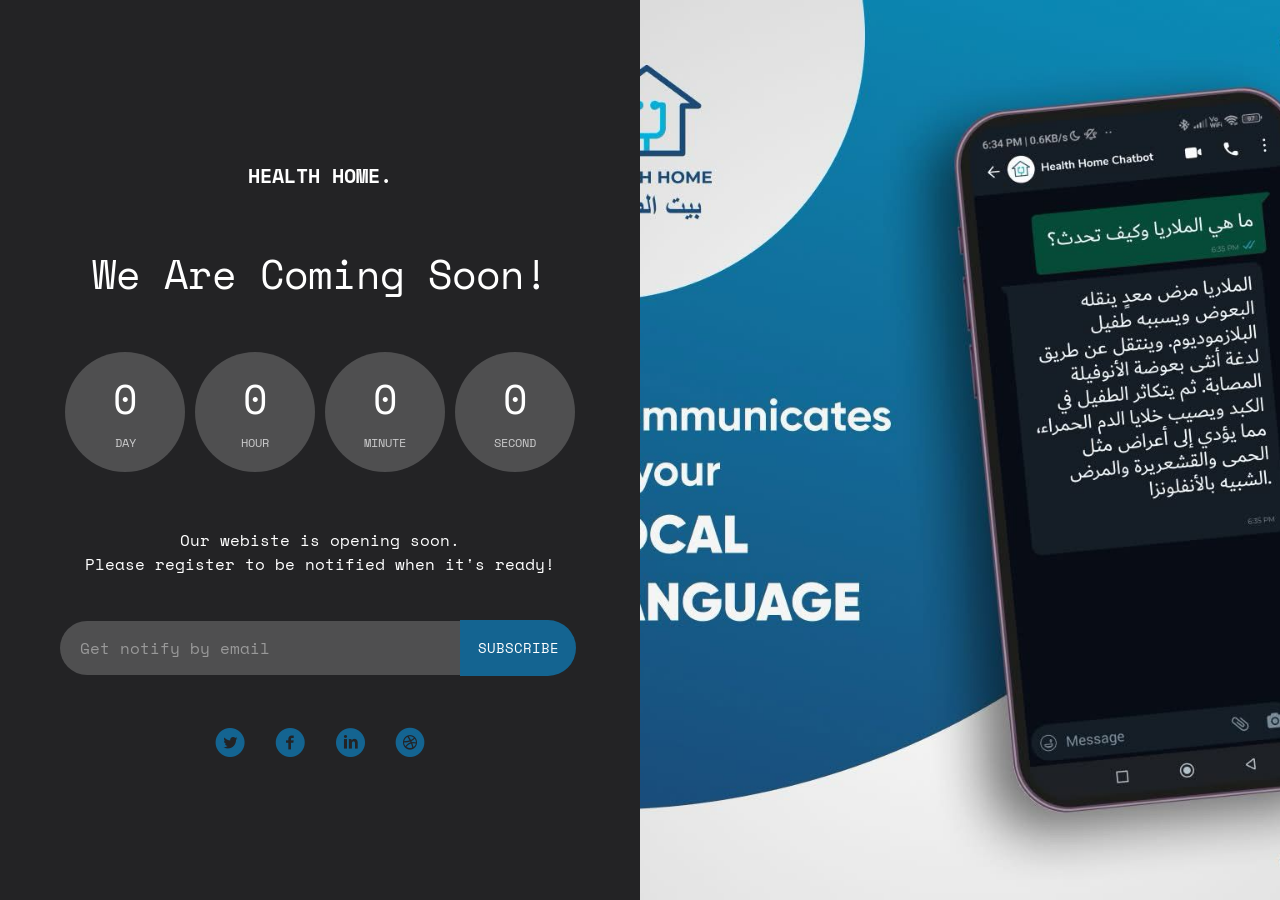
<file: index.html>
<!DOCTYPE html>
<!--[if lt IE 7]>      <html class="no-js lt-ie9 lt-ie8 lt-ie7"> <![endif]-->
<!--[if IE 7]>         <html class="no-js lt-ie9 lt-ie8"> <![endif]-->
<!--[if IE 8]>         <html class="no-js lt-ie9"> <![endif]-->
<!--[if gt IE 8]><!--> <html class="no-js"> <!--<![endif]-->
	<head>
	<meta charset="utf-8">
	<meta http-equiv="X-UA-Compatible" content="IE=edge">
	<title>Health Home</title>
	<meta name="viewport" content="width=device-width, initial-scale=1">


	<!-- <link href='https://fonts.googleapis.com/css?family=Work+Sans:400,300,600,400italic,700' rel='stylesheet' type='text/css'> -->
	<link href="https://fonts.googleapis.com/css?family=Space+Mono" rel="stylesheet">
	
	<!-- Animate.css -->
	<link rel="stylesheet" href="css/animate.css">
	<!-- Icomoon Icon Fonts-->
	<link rel="stylesheet" href="css/icomoon.css">
	<!-- Bootstrap  -->
	<link rel="stylesheet" href="css/bootstrap.css">
	<!-- Theme style  -->
	<link rel="stylesheet" href="css/style.css">

	<!-- Modernizr JS -->
	<script src="js/modernizr-2.6.2.min.js"></script>
	<!-- FOR IE9 below -->
	<!--[if lt IE 9]>
	<script src="js/respond.min.js"></script>
	<![endif]-->

	</head>
	<body>
		
	<div class="fh5co-loader"></div>
	
	<div id="page">

	<div id="fh5co-container" class="js-fullheight">
		<div class="countdown-wrap js-fullheight">
			<div class="row">
				<div class="col-md-12 text-center">
					<div class="display-t js-fullheight">
						<div class="display-tc animate-box">
							<nav class="fh5co-nav" role="navigation">
								<div id="fh5co-logo"><a href="index.html">Health Home<strong>.</strong></a></div>
							</nav>
							<h1>We Are Coming Soon!</h1>
							<div class="simply-countdown simply-countdown-one"></div>
							<div class="row">
								<div class="col-md-12 desc">
									<h2>Our webiste is opening soon. <br> Please register to be notified when it's ready!</h2>
									<form class="form-inline" id="fh5co-header-subscribe">
										<div class="col-md-12 col-md-offset-0">
											<div class="form-group">
												<input type="text" class="form-control" id="email" placeholder="Get notify by email">
												<button type="submit" class="btn btn-primary">Subscribe</button>
											</div>
										</div>
									</form>
									<ul class="fh5co-social-icons">
										<li><a href="#"><i class="icon-twitter-with-circle"></i></a></li>
										<li><a href="#"><i class="icon-facebook-with-circle"></i></a></li>
										<li><a href="#"><i class="icon-linkedin-with-circle"></i></a></li>
										<li><a href="#"><i class="icon-dribbble-with-circle"></i></a></li>
									</ul>
								</div>
							</div>
						</div>
					</div>
				</div>
			</div>
		</div>
		<div class="bg-cover js-fullheight" style="background-image:url(images/healthhome-banner.jpeg);">
			
		</div>
	</div>
	</div>

	<div class="gototop js-top">
		<a href="#" class="js-gotop"><i class="icon-arrow-up"></i></a>
	</div>
	
	<!-- jQuery -->
	<script src="js/jquery.min.js"></script>
	<!-- jQuery Easing -->
	<script src="js/jquery.easing.1.3.js"></script>
	<!-- Bootstrap -->
	<script src="js/bootstrap.min.js"></script>
	<!-- Waypoints -->
	<script src="js/jquery.waypoints.min.js"></script>

	<!-- Count Down -->
	<script src="js/simplyCountdown.js"></script>
	<!-- Main -->
	<script src="js/main.js"></script>

	<script>
    var d = new Date(new Date().getTime() + 1000 * 120 * 120 * 2000);

    // default example
    simplyCountdown('.simply-countdown-one', {
        year: 2025,
        month: 10,
        day: 1
    });

    //jQuery example
    $('#simply-countdown-losange').simplyCountdown({
        year: 2025,
        month: 6,
        day: 8,
        enableUtc: false
    });
</script>

	</body>
</html>
</file>
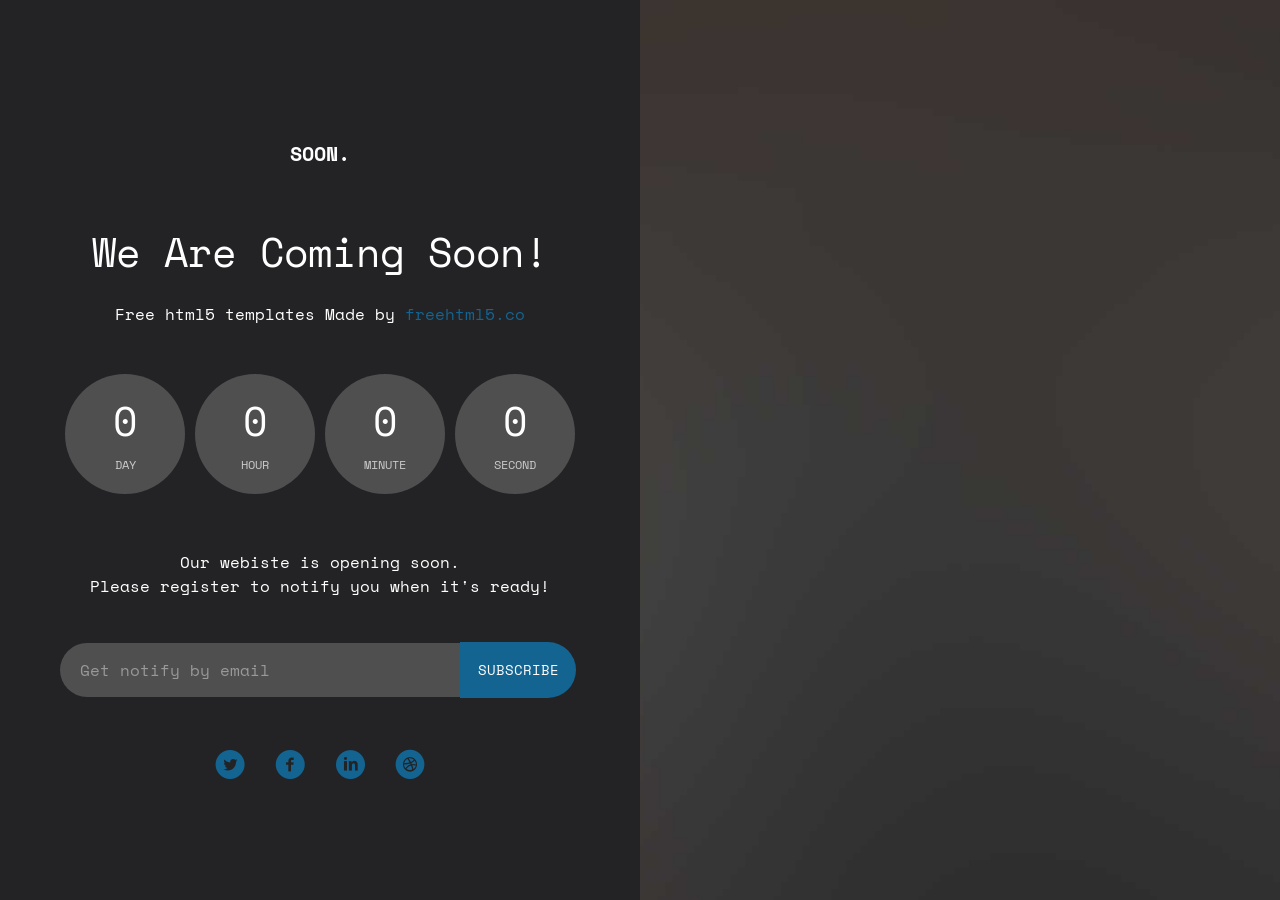
<file: i.html>
<!DOCTYPE html>
<!--[if lt IE 7]>      <html class="no-js lt-ie9 lt-ie8 lt-ie7"> <![endif]-->
<!--[if IE 7]>         <html class="no-js lt-ie9 lt-ie8"> <![endif]-->
<!--[if IE 8]>         <html class="no-js lt-ie9"> <![endif]-->
<!--[if gt IE 8]><!--> <html class="no-js"> <!--<![endif]-->
	<head>
	<meta charset="utf-8">
	<meta http-equiv="X-UA-Compatible" content="IE=edge">
	<title>Health Home</title>
	<meta name="viewport" content="width=device-width, initial-scale=1">


  	<!-- Facebook and Twitter integration -->
	<meta property="og:title" content=""/>
	<meta property="og:image" content=""/>
	<meta property="og:url" content=""/>
	<meta property="og:site_name" content=""/>
	<meta property="og:description" content=""/>
	<meta name="twitter:title" content="" />
	<meta name="twitter:image" content="" />
	<meta name="twitter:url" content="" />
	<meta name="twitter:card" content="" />

	<!-- <link href='https://fonts.googleapis.com/css?family=Work+Sans:400,300,600,400italic,700' rel='stylesheet' type='text/css'> -->
	<link href="https://fonts.googleapis.com/css?family=Space+Mono" rel="stylesheet">
	
	<!-- Animate.css -->
	<link rel="stylesheet" href="css/animate.css">
	<!-- Icomoon Icon Fonts-->
	<link rel="stylesheet" href="css/icomoon.css">
	<!-- Bootstrap  -->
	<link rel="stylesheet" href="css/bootstrap.css">
	<!-- Theme style  -->
	<link rel="stylesheet" href="css/style.css">

	<!-- Modernizr JS -->
	<script src="js/modernizr-2.6.2.min.js"></script>
	<!-- FOR IE9 below -->
	<!--[if lt IE 9]>
	<script src="js/respond.min.js"></script>
	<![endif]-->

	</head>
	<body>
		
	<div class="fh5co-loader"></div>
	
	<div id="page">

	<div id="fh5co-container" class="js-fullheight">
		<div class="countdown-wrap js-fullheight">
			<div class="row">
				<div class="col-md-12 text-center">
					<div class="display-t js-fullheight">
						<div class="display-tc animate-box">
							<nav class="fh5co-nav" role="navigation">
								<div id="fh5co-logo"><a href="index.html">Soon<strong>.</strong></a></div>
							</nav>
							<h1>We Are Coming Soon!</h1>
							<h2>Free html5 templates Made by <a href="http://freehtml5.co/" target="_blank">freehtml5.co</a></h2>
							<div class="simply-countdown simply-countdown-one"></div>
							<div class="row">
								<div class="col-md-12 desc">
									<h2>Our webiste is opening soon. <br> Please register to notify you when it's ready!</h2>
									<form class="form-inline" id="fh5co-header-subscribe">
										<div class="col-md-12 col-md-offset-0">
											<div class="form-group">
												<input type="text" class="form-control" id="email" placeholder="Get notify by email">
												<button type="submit" class="btn btn-primary">Subscribe</button>
											</div>
										</div>
									</form>
									<ul class="fh5co-social-icons">
										<li><a href="#"><i class="icon-twitter-with-circle"></i></a></li>
										<li><a href="#"><i class="icon-facebook-with-circle"></i></a></li>
										<li><a href="#"><i class="icon-linkedin-with-circle"></i></a></li>
										<li><a href="#"><i class="icon-dribbble-with-circle"></i></a></li>
									</ul>
								</div>
							</div>
						</div>
					</div>
				</div>
			</div>
		</div>
		<div class="bg-cover js-fullheight" style="background-image:url(images/img_bg_1.jpg);">
			
		</div>
	</div>
	</div>

	<div class="gototop js-top">
		<a href="#" class="js-gotop"><i class="icon-arrow-up"></i></a>
	</div>
	
	<!-- jQuery -->
	<script src="js/jquery.min.js"></script>
	<!-- jQuery Easing -->
	<script src="js/jquery.easing.1.3.js"></script>
	<!-- Bootstrap -->
	<script src="js/bootstrap.min.js"></script>
	<!-- Waypoints -->
	<script src="js/jquery.waypoints.min.js"></script>

	<!-- Count Down -->
	<script src="js/simplyCountdown.js"></script>
	<!-- Main -->
	<script src="js/main.js"></script>

	<script>
    var d = new Date(new Date().getTime() + 1000 * 120 * 120 * 2000);

    // default example
    simplyCountdown('.simply-countdown-one', {
        year: 2025,
        month: 6,
        day: 8
    });

    //jQuery example
    $('#simply-countdown-losange').simplyCountdown({
        year: 2025,
        month: 6,
        day: 8,
        enableUtc: false
    });
</script>

	</body>
</html>
</file>
<file: css/icomoon.css>
@font-face {
  font-family: 'icomoon';
  src:  url('../fonts/icomoon/icomoon.eot?6iuir');
  src:  url('../fonts/icomoon/icomoon.eot?6iuir#iefix') format('embedded-opentype'),
    url('../fonts/icomoon/icomoon.ttf?6iuir') format('truetype'),
    url('../fonts/icomoon/icomoon.woff?6iuir') format('woff'),
    url('../fonts/icomoon/icomoon.svg?6iuir#icomoon') format('svg');
  font-weight: normal;
  font-style: normal;
}

[class^="icon-"], [class*=" icon-"] {
  /* use !important to prevent issues with browser extensions that change fonts */
  font-family: 'icomoon' !important;
  speak: none;
  font-style: normal;
  font-weight: normal;
  font-variant: normal;
  text-transform: none;
  line-height: 1;

  /* Better Font Rendering =========== */
  -webkit-font-smoothing: antialiased;
  -moz-osx-font-smoothing: grayscale;
}

.icon-eye:before {
  content: "\e000";
}
.icon-paper-clip:before {
  content: "\e001";
}
.icon-mail:before {
  content: "\e002";
}
.icon-toggle:before {
  content: "\e003";
}
.icon-layout:before {
  content: "\e004";
}
.icon-link:before {
  content: "\e005";
}
.icon-bell:before {
  content: "\e006";
}
.icon-lock:before {
  content: "\e007";
}
.icon-unlock:before {
  content: "\e008";
}
.icon-ribbon:before {
  content: "\e009";
}
.icon-image:before {
  content: "\e010";
}
.icon-signal:before {
  content: "\e011";
}
.icon-target:before {
  content: "\e012";
}
.icon-clipboard:before {
  content: "\e013";
}
.icon-clock:before {
  content: "\e014";
}
.icon-watch:before {
  content: "\e015";
}
.icon-air-play:before {
  content: "\e016";
}
.icon-camera:before {
  content: "\e017";
}
.icon-video:before {
  content: "\e018";
}
.icon-disc:before {
  content: "\e019";
}
.icon-printer:before {
  content: "\e020";
}
.icon-monitor:before {
  content: "\e021";
}
.icon-server:before {
  content: "\e022";
}
.icon-cog:before {
  content: "\e023";
}
.icon-heart:before {
  content: "\e024";
}
.icon-paragraph:before {
  content: "\e025";
}
.icon-align-justify:before {
  content: "\e026";
}
.icon-align-left:before {
  content: "\e027";
}
.icon-align-center:before {
  content: "\e028";
}
.icon-align-right:before {
  content: "\e029";
}
.icon-book:before {
  content: "\e030";
}
.icon-layers:before {
  content: "\e031";
}
.icon-stack:before {
  content: "\e032";
}
.icon-stack-2:before {
  content: "\e033";
}
.icon-paper:before {
  content: "\e034";
}
.icon-paper-stack:before {
  content: "\e035";
}
.icon-search:before {
  content: "\e036";
}
.icon-zoom-in:before {
  content: "\e037";
}
.icon-zoom-out:before {
  content: "\e038";
}
.icon-reply:before {
  content: "\e039";
}
.icon-circle-plus:before {
  content: "\e040";
}
.icon-circle-minus:before {
  content: "\e041";
}
.icon-circle-check:before {
  content: "\e042";
}
.icon-circle-cross:before {
  content: "\e043";
}
.icon-square-plus:before {
  content: "\e044";
}
.icon-square-minus:before {
  content: "\e045";
}
.icon-square-check:before {
  content: "\e046";
}
.icon-square-cross:before {
  content: "\e047";
}
.icon-microphone:before {
  content: "\e048";
}
.icon-record:before {
  content: "\e049";
}
.icon-skip-back:before {
  content: "\e050";
}
.icon-rewind:before {
  content: "\e051";
}
.icon-play:before {
  content: "\e052";
}
.icon-pause:before {
  content: "\e053";
}
.icon-stop:before {
  content: "\e054";
}
.icon-fast-forward:before {
  content: "\e055";
}
.icon-skip-forward:before {
  content: "\e056";
}
.icon-shuffle:before {
  content: "\e057";
}
.icon-repeat:before {
  content: "\e058";
}
.icon-folder:before {
  content: "\e059";
}
.icon-umbrella:before {
  content: "\e060";
}
.icon-moon:before {
  content: "\e061";
}
.icon-thermometer:before {
  content: "\e062";
}
.icon-drop:before {
  content: "\e063";
}
.icon-sun:before {
  content: "\e064";
}
.icon-cloud:before {
  content: "\e065";
}
.icon-cloud-upload:before {
  content: "\e066";
}
.icon-cloud-download:before {
  content: "\e067";
}
.icon-upload:before {
  content: "\e068";
}
.icon-download:before {
  content: "\e069";
}
.icon-location:before {
  content: "\e070";
}
.icon-location-2:before {
  content: "\e071";
}
.icon-map:before {
  content: "\e072";
}
.icon-battery:before {
  content: "\e073";
}
.icon-head:before {
  content: "\e074";
}
.icon-briefcase:before {
  content: "\e075";
}
.icon-speech-bubble:before {
  content: "\e076";
}
.icon-anchor:before {
  content: "\e077";
}
.icon-globe:before {
  content: "\e078";
}
.icon-box:before {
  content: "\e079";
}
.icon-reload:before {
  content: "\e080";
}
.icon-share:before {
  content: "\e081";
}
.icon-marquee:before {
  content: "\e082";
}
.icon-marquee-plus:before {
  content: "\e083";
}
.icon-marquee-minus:before {
  content: "\e084";
}
.icon-tag:before {
  content: "\e085";
}
.icon-power:before {
  content: "\e086";
}
.icon-command:before {
  content: "\e087";
}
.icon-alt:before {
  content: "\e088";
}
.icon-esc:before {
  content: "\e089";
}
.icon-bar-graph:before {
  content: "\e090";
}
.icon-bar-graph-2:before {
  content: "\e091";
}
.icon-pie-graph:before {
  content: "\e092";
}
.icon-star:before {
  content: "\e093";
}
.icon-arrow-left:before {
  content: "\e094";
}
.icon-arrow-right:before {
  content: "\e095";
}
.icon-arrow-up:before {
  content: "\e096";
}
.icon-arrow-down:before {
  content: "\e097";
}
.icon-volume:before {
  content: "\e098";
}
.icon-mute:before {
  content: "\e099";
}
.icon-content-right:before {
  content: "\e100";
}
.icon-content-left:before {
  content: "\e101";
}
.icon-grid:before {
  content: "\e102";
}
.icon-grid-2:before {
  content: "\e103";
}
.icon-columns:before {
  content: "\e104";
}
.icon-loader:before {
  content: "\e105";
}
.icon-bag:before {
  content: "\e106";
}
.icon-ban:before {
  content: "\e107";
}
.icon-flag:before {
  content: "\e108";
}
.icon-trash:before {
  content: "\e109";
}
.icon-expand:before {
  content: "\e110";
}
.icon-contract:before {
  content: "\e111";
}
.icon-maximize:before {
  content: "\e112";
}
.icon-minimize:before {
  content: "\e113";
}
.icon-plus:before {
  content: "\e114";
}
.icon-minus:before {
  content: "\e115";
}
.icon-check:before {
  content: "\e116";
}
.icon-cross:before {
  content: "\e117";
}
.icon-move:before {
  content: "\e118";
}
.icon-delete:before {
  content: "\e119";
}
.icon-menu:before {
  content: "\e120";
}
.icon-archive:before {
  content: "\e121";
}
.icon-inbox:before {
  content: "\e122";
}
.icon-outbox:before {
  content: "\e123";
}
.icon-file:before {
  content: "\e124";
}
.icon-file-add:before {
  content: "\e125";
}
.icon-file-subtract:before {
  content: "\e126";
}
.icon-help:before {
  content: "\e127";
}
.icon-open:before {
  content: "\e128";
}
.icon-ellipsis:before {
  content: "\e129";
}
.icon-add-to-list:before {
  content: "\e900";
}
.icon-classic-computer:before {
  content: "\e901";
}
.icon-controller-fast-backward:before {
  content: "\e902";
}
.icon-creative-commons-attribution:before {
  content: "\e903";
}
.icon-creative-commons-noderivs:before {
  content: "\e904";
}
.icon-creative-commons-noncommercial-eu:before {
  content: "\e905";
}
.icon-creative-commons-noncommercial-us:before {
  content: "\e906";
}
.icon-creative-commons-public-domain:before {
  content: "\e907";
}
.icon-creative-commons-remix:before {
  content: "\e908";
}
.icon-creative-commons-share:before {
  content: "\e909";
}
.icon-creative-commons-sharealike:before {
  content: "\e90a";
}
.icon-creative-commons:before {
  content: "\e90b";
}
.icon-document-landscape:before {
  content: "\e90c";
}
.icon-remove-user:before {
  content: "\e90d";
}
.icon-warning:before {
  content: "\e90e";
}
.icon-arrow-bold-down:before {
  content: "\e90f";
}
.icon-arrow-bold-left:before {
  content: "\e910";
}
.icon-arrow-bold-right:before {
  content: "\e911";
}
.icon-arrow-bold-up:before {
  content: "\e912";
}
.icon-arrow-down2:before {
  content: "\e913";
}
.icon-arrow-left2:before {
  content: "\e914";
}
.icon-arrow-long-down:before {
  content: "\e915";
}
.icon-arrow-long-left:before {
  content: "\e916";
}
.icon-arrow-long-right:before {
  content: "\e917";
}
.icon-arrow-long-up:before {
  content: "\e918";
}
.icon-arrow-right2:before {
  content: "\e919";
}
.icon-arrow-up2:before {
  content: "\e91a";
}
.icon-arrow-with-circle-down:before {
  content: "\e91b";
}
.icon-arrow-with-circle-left:before {
  content: "\e91c";
}
.icon-arrow-with-circle-right:before {
  content: "\e91d";
}
.icon-arrow-with-circle-up:before {
  content: "\e91e";
}
.icon-bookmark:before {
  content: "\e91f";
}
.icon-bookmarks:before {
  content: "\e920";
}
.icon-chevron-down:before {
  content: "\e921";
}
.icon-chevron-left:before {
  content: "\e922";
}
.icon-chevron-right:before {
  content: "\e923";
}
.icon-chevron-small-down:before {
  content: "\e924";
}
.icon-chevron-small-left:before {
  content: "\e925";
}
.icon-chevron-small-right:before {
  content: "\e926";
}
.icon-chevron-small-up:before {
  content: "\e927";
}
.icon-chevron-thin-down:before {
  content: "\e928";
}
.icon-chevron-thin-left:before {
  content: "\e929";
}
.icon-chevron-thin-right:before {
  content: "\e92a";
}
.icon-chevron-thin-up:before {
  content: "\e92b";
}
.icon-chevron-up:before {
  content: "\e92c";
}
.icon-chevron-with-circle-down:before {
  content: "\e92d";
}
.icon-chevron-with-circle-left:before {
  content: "\e92e";
}
.icon-chevron-with-circle-right:before {
  content: "\e92f";
}
.icon-chevron-with-circle-up:before {
  content: "\e930";
}
.icon-cloud2:before {
  content: "\e931";
}
.icon-controller-fast-forward:before {
  content: "\e932";
}
.icon-controller-jump-to-start:before {
  content: "\e933";
}
.icon-controller-next:before {
  content: "\e934";
}
.icon-controller-paus:before {
  content: "\e935";
}
.icon-controller-play:before {
  content: "\e936";
}
.icon-controller-record:before {
  content: "\e937";
}
.icon-controller-stop:before {
  content: "\e938";
}
.icon-controller-volume:before {
  content: "\e939";
}
.icon-dot-single:before {
  content: "\e93a";
}
.icon-dots-three-horizontal:before {
  content: "\e93b";
}
.icon-dots-three-vertical:before {
  content: "\e93c";
}
.icon-dots-two-horizontal:before {
  content: "\e93d";
}
.icon-dots-two-vertical:before {
  content: "\e93e";
}
.icon-download2:before {
  content: "\e93f";
}
.icon-emoji-flirt:before {
  content: "\e940";
}
.icon-flow-branch:before {
  content: "\e941";
}
.icon-flow-cascade:before {
  content: "\e942";
}
.icon-flow-line:before {
  content: "\e943";
}
.icon-flow-parallel:before {
  content: "\e944";
}
.icon-flow-tree:before {
  content: "\e945";
}
.icon-install:before {
  content: "\e946";
}
.icon-layers2:before {
  content: "\e947";
}
.icon-open-book:before {
  content: "\e948";
}
.icon-resize-100:before {
  content: "\e949";
}
.icon-resize-full-screen:before {
  content: "\e94a";
}
.icon-save:before {
  content: "\e94b";
}
.icon-select-arrows:before {
  content: "\e94c";
}
.icon-sound-mute:before {
  content: "\e94d";
}
.icon-sound:before {
  content: "\e94e";
}
.icon-trash2:before {
  content: "\e94f";
}
.icon-triangle-down:before {
  content: "\e950";
}
.icon-triangle-left:before {
  content: "\e951";
}
.icon-triangle-right:before {
  content: "\e952";
}
.icon-triangle-up:before {
  content: "\e953";
}
.icon-uninstall:before {
  content: "\e954";
}
.icon-upload-to-cloud:before {
  content: "\e955";
}
.icon-upload2:before {
  content: "\e956";
}
.icon-add-user:before {
  content: "\e957";
}
.icon-address:before {
  content: "\e958";
}
.icon-adjust:before {
  content: "\e959";
}
.icon-air:before {
  content: "\e95a";
}
.icon-aircraft-landing:before {
  content: "\e95b";
}
.icon-aircraft-take-off:before {
  content: "\e95c";
}
.icon-aircraft:before {
  content: "\e95d";
}
.icon-align-bottom:before {
  content: "\e95e";
}
.icon-align-horizontal-middle:before {
  content: "\e95f";
}
.icon-align-left2:before {
  content: "\e960";
}
.icon-align-right2:before {
  content: "\e961";
}
.icon-align-top:before {
  content: "\e962";
}
.icon-align-vertical-middle:before {
  content: "\e963";
}
.icon-archive2:before {
  content: "\e964";
}
.icon-area-graph:before {
  content: "\e965";
}
.icon-attachment:before {
  content: "\e966";
}
.icon-awareness-ribbon:before {
  content: "\e967";
}
.icon-back-in-time:before {
  content: "\e968";
}
.icon-back:before {
  content: "\e969";
}
.icon-bar-graph2:before {
  content: "\e96a";
}
.icon-battery2:before {
  content: "\e96b";
}
.icon-beamed-note:before {
  content: "\e96c";
}
.icon-bell2:before {
  content: "\e96d";
}
.icon-blackboard:before {
  content: "\e96e";
}
.icon-block:before {
  content: "\e96f";
}
.icon-book2:before {
  content: "\e970";
}
.icon-bowl:before {
  content: "\e971";
}
.icon-box2:before {
  content: "\e972";
}
.icon-briefcase2:before {
  content: "\e973";
}
.icon-browser:before {
  content: "\e974";
}
.icon-brush:before {
  content: "\e975";
}
.icon-bucket:before {
  content: "\e976";
}
.icon-cake:before {
  content: "\e977";
}
.icon-calculator:before {
  content: "\e978";
}
.icon-calendar:before {
  content: "\e979";
}
.icon-camera2:before {
  content: "\e97a";
}
.icon-ccw:before {
  content: "\e97b";
}
.icon-chat:before {
  content: "\e97c";
}
.icon-check2:before {
  content: "\e97d";
}
.icon-circle-with-cross:before {
  content: "\e97e";
}
.icon-circle-with-minus:before {
  content: "\e97f";
}
.icon-circle-with-plus:before {
  content: "\e980";
}
.icon-circle:before {
  content: "\e981";
}
.icon-circular-graph:before {
  content: "\e982";
}
.icon-clapperboard:before {
  content: "\e983";
}
.icon-clipboard2:before {
  content: "\e984";
}
.icon-clock2:before {
  content: "\e985";
}
.icon-code:before {
  content: "\e986";
}
.icon-cog2:before {
  content: "\e987";
}
.icon-colours:before {
  content: "\e988";
}
.icon-compass:before {
  content: "\e989";
}
.icon-copy:before {
  content: "\e98a";
}
.icon-credit-card:before {
  content: "\e98b";
}
.icon-credit:before {
  content: "\e98c";
}
.icon-cross2:before {
  content: "\e98d";
}
.icon-cup:before {
  content: "\e98e";
}
.icon-cw:before {
  content: "\e98f";
}
.icon-cycle:before {
  content: "\e990";
}
.icon-database:before {
  content: "\e991";
}
.icon-dial-pad:before {
  content: "\e992";
}
.icon-direction:before {
  content: "\e993";
}
.icon-document:before {
  content: "\e994";
}
.icon-documents:before {
  content: "\e995";
}
.icon-drink:before {
  content: "\e996";
}
.icon-drive:before {
  content: "\e997";
}
.icon-drop2:before {
  content: "\e998";
}
.icon-edit:before {
  content: "\e999";
}
.icon-email:before {
  content: "\e99a";
}
.icon-emoji-happy:before {
  content: "\e99b";
}
.icon-emoji-neutral:before {
  content: "\e99c";
}
.icon-emoji-sad:before {
  content: "\e99d";
}
.icon-erase:before {
  content: "\e99e";
}
.icon-eraser:before {
  content: "\e99f";
}
.icon-export:before {
  content: "\e9a0";
}
.icon-eye2:before {
  content: "\e9a1";
}
.icon-feather:before {
  content: "\e9a2";
}
.icon-flag2:before {
  content: "\e9a3";
}
.icon-flash:before {
  content: "\e9a4";
}
.icon-flashlight:before {
  content: "\e9a5";
}
.icon-flat-brush:before {
  content: "\e9a6";
}
.icon-folder-images:before {
  content: "\e9a7";
}
.icon-folder-music:before {
  content: "\e9a8";
}
.icon-folder-video:before {
  content: "\e9a9";
}
.icon-folder2:before {
  content: "\e9aa";
}
.icon-forward:before {
  content: "\e9ab";
}
.icon-funnel:before {
  content: "\e9ac";
}
.icon-game-controller:before {
  content: "\e9ad";
}
.icon-gauge:before {
  content: "\e9ae";
}
.icon-globe2:before {
  content: "\e9af";
}
.icon-graduation-cap:before {
  content: "\e9b0";
}
.icon-grid2:before {
  content: "\e9b1";
}
.icon-hair-cross:before {
  content: "\e9b2";
}
.icon-hand:before {
  content: "\e9b3";
}
.icon-heart-outlined:before {
  content: "\e9b4";
}
.icon-heart2:before {
  content: "\e9b5";
}
.icon-help-with-circle:before {
  content: "\e9b6";
}
.icon-help2:before {
  content: "\e9b7";
}
.icon-home:before {
  content: "\e9b8";
}
.icon-hour-glass:before {
  content: "\e9b9";
}
.icon-image-inverted:before {
  content: "\e9ba";
}
.icon-image2:before {
  content: "\e9bb";
}
.icon-images:before {
  content: "\e9bc";
}
.icon-inbox2:before {
  content: "\e9bd";
}
.icon-infinity:before {
  content: "\e9be";
}
.icon-info-with-circle:before {
  content: "\e9bf";
}
.icon-info:before {
  content: "\e9c0";
}
.icon-key:before {
  content: "\e9c1";
}
.icon-keyboard:before {
  content: "\e9c2";
}
.icon-lab-flask:before {
  content: "\e9c3";
}
.icon-landline:before {
  content: "\e9c4";
}
.icon-language:before {
  content: "\e9c5";
}
.icon-laptop:before {
  content: "\e9c6";
}
.icon-leaf:before {
  content: "\e9c7";
}
.icon-level-down:before {
  content: "\e9c8";
}
.icon-level-up:before {
  content: "\e9c9";
}
.icon-lifebuoy:before {
  content: "\e9ca";
}
.icon-light-bulb:before {
  content: "\e9cb";
}
.icon-light-down:before {
  content: "\e9cc";
}
.icon-light-up:before {
  content: "\e9cd";
}
.icon-line-graph:before {
  content: "\e9ce";
}
.icon-link2:before {
  content: "\e9cf";
}
.icon-list:before {
  content: "\e9d0";
}
.icon-location-pin:before {
  content: "\e9d1";
}
.icon-location2:before {
  content: "\e9d2";
}
.icon-lock-open:before {
  content: "\e9d3";
}
.icon-lock2:before {
  content: "\e9d4";
}
.icon-log-out:before {
  content: "\e9d5";
}
.icon-login:before {
  content: "\e9d6";
}
.icon-loop:before {
  content: "\e9d7";
}
.icon-magnet:before {
  content: "\e9d8";
}
.icon-magnifying-glass:before {
  content: "\e9d9";
}
.icon-mail2:before {
  content: "\e9da";
}
.icon-man:before {
  content: "\e9db";
}
.icon-map2:before {
  content: "\e9dc";
}
.icon-mask:before {
  content: "\e9dd";
}
.icon-medal:before {
  content: "\e9de";
}
.icon-megaphone:before {
  content: "\e9df";
}
.icon-menu2:before {
  content: "\e9e0";
}
.icon-message:before {
  content: "\e9e1";
}
.icon-mic:before {
  content: "\e9e2";
}
.icon-minus2:before {
  content: "\e9e3";
}
.icon-mobile:before {
  content: "\e9e4";
}
.icon-modern-mic:before {
  content: "\e9e5";
}
.icon-moon2:before {
  content: "\e9e6";
}
.icon-mouse:before {
  content: "\e9e7";
}
.icon-music:before {
  content: "\e9e8";
}
.icon-network:before {
  content: "\e9e9";
}
.icon-new-message:before {
  content: "\e9ea";
}
.icon-new:before {
  content: "\e9eb";
}
.icon-news:before {
  content: "\e9ec";
}
.icon-note:before {
  content: "\e9ed";
}
.icon-notification:before {
  content: "\e9ee";
}
.icon-old-mobile:before {
  content: "\e9ef";
}
.icon-old-phone:before {
  content: "\e9f0";
}
.icon-palette:before {
  content: "\e9f1";
}
.icon-paper-plane:before {
  content: "\e9f2";
}
.icon-pencil:before {
  content: "\e9f3";
}
.icon-phone:before {
  content: "\e9f4";
}
.icon-pie-chart:before {
  content: "\e9f5";
}
.icon-pin:before {
  content: "\e9f6";
}
.icon-plus2:before {
  content: "\e9f7";
}
.icon-popup:before {
  content: "\e9f8";
}
.icon-power-plug:before {
  content: "\e9f9";
}
.icon-price-ribbon:before {
  content: "\e9fa";
}
.icon-price-tag:before {
  content: "\e9fb";
}
.icon-print:before {
  content: "\e9fc";
}
.icon-progress-empty:before {
  content: "\e9fd";
}
.icon-progress-full:before {
  content: "\e9fe";
}
.icon-progress-one:before {
  content: "\e9ff";
}
.icon-progress-two:before {
  content: "\ea00";
}
.icon-publish:before {
  content: "\ea01";
}
.icon-quote:before {
  content: "\ea02";
}
.icon-radio:before {
  content: "\ea03";
}
.icon-reply-all:before {
  content: "\ea04";
}
.icon-reply2:before {
  content: "\ea05";
}
.icon-retweet:before {
  content: "\ea06";
}
.icon-rocket:before {
  content: "\ea07";
}
.icon-round-brush:before {
  content: "\ea08";
}
.icon-rss:before {
  content: "\ea09";
}
.icon-ruler:before {
  content: "\ea0a";
}
.icon-scissors:before {
  content: "\ea0b";
}
.icon-share-alternitive:before {
  content: "\ea0c";
}
.icon-share2:before {
  content: "\ea0d";
}
.icon-shareable:before {
  content: "\ea0e";
}
.icon-shield:before {
  content: "\ea0f";
}
.icon-shop:before {
  content: "\ea10";
}
.icon-shopping-bag:before {
  content: "\ea11";
}
.icon-shopping-basket:before {
  content: "\ea12";
}
.icon-shopping-cart:before {
  content: "\ea13";
}
.icon-shuffle2:before {
  content: "\ea14";
}
.icon-signal2:before {
  content: "\ea15";
}
.icon-sound-mix:before {
  content: "\ea16";
}
.icon-sports-club:before {
  content: "\ea17";
}
.icon-spreadsheet:before {
  content: "\ea18";
}
.icon-squared-cross:before {
  content: "\ea19";
}
.icon-squared-minus:before {
  content: "\ea1a";
}
.icon-squared-plus:before {
  content: "\ea1b";
}
.icon-star-outlined:before {
  content: "\ea1c";
}
.icon-star2:before {
  content: "\ea1d";
}
.icon-stopwatch:before {
  content: "\ea1e";
}
.icon-suitcase:before {
  content: "\ea1f";
}
.icon-swap:before {
  content: "\ea20";
}
.icon-sweden:before {
  content: "\ea21";
}
.icon-switch:before {
  content: "\ea22";
}
.icon-tablet:before {
  content: "\ea23";
}
.icon-tag2:before {
  content: "\ea24";
}
.icon-text-document-inverted:before {
  content: "\ea25";
}
.icon-text-document:before {
  content: "\ea26";
}
.icon-text:before {
  content: "\ea27";
}
.icon-thermometer2:before {
  content: "\ea28";
}
.icon-thumbs-down:before {
  content: "\ea29";
}
.icon-thumbs-up:before {
  content: "\ea2a";
}
.icon-thunder-cloud:before {
  content: "\ea2b";
}
.icon-ticket:before {
  content: "\ea2c";
}
.icon-time-slot:before {
  content: "\ea2d";
}
.icon-tools:before {
  content: "\ea2e";
}
.icon-traffic-cone:before {
  content: "\ea2f";
}
.icon-tree:before {
  content: "\ea30";
}
.icon-trophy:before {
  content: "\ea31";
}
.icon-tv:before {
  content: "\ea32";
}
.icon-typing:before {
  content: "\ea33";
}
.icon-unread:before {
  content: "\ea34";
}
.icon-untag:before {
  content: "\ea35";
}
.icon-user:before {
  content: "\ea36";
}
.icon-users:before {
  content: "\ea37";
}
.icon-v-card:before {
  content: "\ea38";
}
.icon-video2:before {
  content: "\ea39";
}
.icon-vinyl:before {
  content: "\ea3a";
}
.icon-voicemail:before {
  content: "\ea3b";
}
.icon-wallet:before {
  content: "\ea3c";
}
.icon-water:before {
  content: "\ea3d";
}
.icon-px-with-circle:before {
  content: "\ea3e";
}
.icon-px:before {
  content: "\ea3f";
}
.icon-basecamp:before {
  content: "\ea40";
}
.icon-behance:before {
  content: "\ea41";
}
.icon-creative-cloud:before {
  content: "\ea42";
}
.icon-dropbox:before {
  content: "\ea43";
}
.icon-evernote:before {
  content: "\ea44";
}
.icon-flattr:before {
  content: "\ea45";
}
.icon-foursquare:before {
  content: "\ea46";
}
.icon-google-drive:before {
  content: "\ea47";
}
.icon-google-hangouts:before {
  content: "\ea48";
}
.icon-grooveshark:before {
  content: "\ea49";
}
.icon-icloud:before {
  content: "\ea4a";
}
.icon-mixi:before {
  content: "\ea4b";
}
.icon-onedrive:before {
  content: "\ea4c";
}
.icon-paypal:before {
  content: "\ea4d";
}
.icon-picasa:before {
  content: "\ea4e";
}
.icon-qq:before {
  content: "\ea4f";
}
.icon-rdio-with-circle:before {
  content: "\ea50";
}
.icon-renren:before {
  content: "\ea51";
}
.icon-scribd:before {
  content: "\ea52";
}
.icon-sina-weibo:before {
  content: "\ea53";
}
.icon-skype-with-circle:before {
  content: "\ea54";
}
.icon-skype:before {
  content: "\ea55";
}
.icon-slideshare:before {
  content: "\ea56";
}
.icon-smashing:before {
  content: "\ea57";
}
.icon-soundcloud:before {
  content: "\ea58";
}
.icon-spotify-with-circle:before {
  content: "\ea59";
}
.icon-spotify:before {
  content: "\ea5a";
}
.icon-swarm:before {
  content: "\ea5b";
}
.icon-vine-with-circle:before {
  content: "\ea5c";
}
.icon-vine:before {
  content: "\ea5d";
}
.icon-vk-alternitive:before {
  content: "\ea5e";
}
.icon-vk-with-circle:before {
  content: "\ea5f";
}
.icon-vk:before {
  content: "\ea60";
}
.icon-xing-with-circle:before {
  content: "\ea61";
}
.icon-xing:before {
  content: "\ea62";
}
.icon-yelp:before {
  content: "\ea63";
}
.icon-dribbble-with-circle:before {
  content: "\ea64";
}
.icon-dribbble:before {
  content: "\ea65";
}
.icon-facebook-with-circle:before {
  content: "\ea66";
}
.icon-facebook:before {
  content: "\ea67";
}
.icon-flickr-with-circle:before {
  content: "\ea68";
}
.icon-flickr:before {
  content: "\ea69";
}
.icon-github-with-circle:before {
  content: "\ea6a";
}
.icon-github:before {
  content: "\ea6b";
}
.icon-google-with-circle:before {
  content: "\ea6c";
}
.icon-google:before {
  content: "\ea6d";
}
.icon-instagram-with-circle:before {
  content: "\ea6e";
}
.icon-instagram:before {
  content: "\ea6f";
}
.icon-lastfm-with-circle:before {
  content: "\ea70";
}
.icon-lastfm:before {
  content: "\ea71";
}
.icon-linkedin-with-circle:before {
  content: "\ea72";
}
.icon-linkedin:before {
  content: "\ea73";
}
.icon-pinterest-with-circle:before {
  content: "\ea74";
}
.icon-pinterest:before {
  content: "\ea75";
}
.icon-rdio:before {
  content: "\ea76";
}
.icon-stumbleupon-with-circle:before {
  content: "\ea77";
}
.icon-stumbleupon:before {
  content: "\ea78";
}
.icon-tumblr-with-circle:before {
  content: "\ea79";
}
.icon-tumblr:before {
  content: "\ea7a";
}
.icon-twitter-with-circle:before {
  content: "\ea7b";
}
.icon-twitter:before {
  content: "\ea7c";
}
.icon-vimeo-with-circle:before {
  content: "\ea7d";
}
.icon-vimeo:before {
  content: "\ea7e";
}
.icon-youtube-with-circle:before {
  content: "\ea7f";
}
.icon-youtube:before {
  content: "\ea80";
}
</file>
<file: css/style.css>
@font-face {
  font-family: 'icomoon';
  src: url("../fonts/icomoon/icomoon.eot?srf3rx");
  src: url("../fonts/icomoon/icomoon.eot?srf3rx#iefix") format("embedded-opentype"), url("../fonts/icomoon/icomoon.ttf?srf3rx") format("truetype"), url("../fonts/icomoon/icomoon.woff?srf3rx") format("woff"), url("../fonts/icomoon/icomoon.svg?srf3rx#icomoon") format("svg");
  font-weight: normal;
  font-style: normal;
}
/* =======================================================
*
* 	Template Style 
*
* ======================================================= */
body {
  font-family: "Space Mono", Arial, serif;
  font-weight: 400;
  font-size: 16px;
  line-height: 1.7;
  color: #828282;
  background: #fff;
}

#page {
  position: relative;
  overflow-x: hidden;
  width: 100%;
  height: 100%;
  -webkit-transition: 0.5s;
  -o-transition: 0.5s;
  transition: 0.5s;
}
.offcanvas #page {
  overflow: hidden;
  position: absolute;
}
.offcanvas #page:after {
  -webkit-transition: 2s;
  -o-transition: 2s;
  transition: 2s;
  position: absolute;
  top: 0;
  right: 0;
  bottom: 0;
  left: 0;
  z-index: 101;
  background: rgba(0, 0, 0, 0.7);
  content: "";
}

a {
  color: #146491;
  -webkit-transition: 0.5s;
  -o-transition: 0.5s;
  transition: 0.5s;
}
a:hover, a:active, a:focus {
  color: #146491;
  outline: none;
  text-decoration: none;
}

p {
  margin-bottom: 20px;
}

h1, h2, h3, h4, h5, h6, figure {
  color: #000;
  font-family: "Space Mono", Arial, serif;
  font-weight: 400;
  margin: 0 0 20px 0;
}

::-webkit-selection {
  color: #fff;
  background: #146491;
}

::-moz-selection {
  color: #fff;
  background: #146491;
}

::selection {
  color: #fff;
  background: #146491;
}

#fh5co-container {
  width: 100%;
  float: left;
  height: 900px;
  flex-wrap: wrap;
  -webkit-flex-wrap: wrap;
  -moz-flex-wrap: wrap;
  display: -webkit-box;
  display: -moz-box;
  display: -ms-flexbox;
  display: -webkit-flex;
  display: flex;
}

.countdown-wrap, .bg-cover {
  width: 50%;
  float: left;
  background: #232325;
}
@media screen and (max-width: 992px) {
  .countdown-wrap, .bg-cover {
    padding: 0 20px;
  }
}
@media screen and (max-width: 768px) {
  .countdown-wrap, .bg-cover {
    width: 100%;
  }
}

.bg-cover {
  background-repeat: no-repeat;
  background-size: cover;
  background-position: center center;
  position: relative;
}
@media screen and (max-width: 768px) {
  .bg-cover {
    display: none;
  }
}

.fh5co-nav {
  margin-bottom: 3em;
}
@media screen and (max-width: 768px) {
  .fh5co-nav {
    padding: 20px 0;
  }
}
.fh5co-nav #fh5co-logo {
  font-size: 20px;
  margin: 20px 0 0 0;
  padding: 0;
  line-height: 40px;
  font-family: "Space Mono", Arial, serif;
  font-weight: bold;
  text-transform: uppercase;
}
.fh5co-nav a {
  color: #fff;
  position: relative;
}

.fh5co-social-icons {
  margin: 0;
  padding: 0;
}
.fh5co-social-icons li {
  margin: 0;
  padding: 0;
  list-style: none;
  display: -moz-inline-stack;
  display: inline-block;
  zoom: 1;
  *display: inline;
}
.fh5co-social-icons li a {
  display: -moz-inline-stack;
  display: inline-block;
  zoom: 1;
  *display: inline;
  color: #146491;
  padding-left: 10px;
  padding-right: 10px;
}
.fh5co-social-icons li a i {
  font-size: 20px;
}
.fh5co-social-icons li a:hover, .fh5co-social-icons li a:focus {
  color: #fff;
}

form label {
  font-weight: normal !important;
}

.display-t {
  display: table;
  min-height: 700px;
  margin: 0 auto;
}
.display-t .display-tc {
  display: table-cell !important;
  vertical-align: middle;
  min-height: 700px;
}
.display-t .display-tc h1, .display-t .display-tc h2 {
  margin: 0;
  padding: 0;
  color: white;
}
.display-t .display-tc h1 {
  margin-bottom: 20px;
  font-size: 40px;
  line-height: 1.5;
  font-family: "Space Mono", Arial, serif;
  font-weight: 300;
}
@media screen and (max-width: 992px) {
  .display-t .display-tc h1 {
    font-size: 30px;
  }
}
@media screen and (max-width: 768px) {
  .display-t .display-tc h1 {
    font-size: 22px;
  }
}
@media screen and (max-width: 480px) {
  .display-t .display-tc h1 {
    font-size: 22px;
  }
}
.display-t .display-tc h2 {
  font-size: 16px;
  line-height: 1.5;
  margin-bottom: 40px;
}
@media screen and (max-width: 480px) {
  .display-t .display-tc h2 {
    font-size: 16px;
  }
}
.display-t .display-tc .btn {
  padding: 15px 20px;
  background: #146491 !important;
  color: #fff;
  border: none !important;
  font-size: 14px;
  text-transform: uppercase;
}
.display-t .display-tc .btn:hover {
  background: #146491 !important;
  -webkit-box-shadow: 0px 14px 30px -15px rgba(0, 0, 0, 0.75) !important;
  -moz-box-shadow: 0px 14px 30px -15px rgba(0, 0, 0, 0.75) !important;
  box-shadow: 0px 14px 30px -15px rgba(0, 0, 0, 0.75) !important;
}
.display-t .display-tc p {
  color: rgba(255, 255, 255, 0.7);
}
.display-t .display-tc .fh5co-social-icons li {
  margin: 0;
  padding: 0;
  list-style: none;
  display: -moz-inline-stack;
  display: inline-block;
  zoom: 1;
  *display: inline;
}
.display-t .display-tc .fh5co-social-icons li a i {
  font-size: 30px;
}

#fh5co-header-subscribe {
  float: left;
  width: 100%;
  margin-bottom: 3em;
}
#fh5co-header-subscribe #email {
  font-size: 16px;
  background: rgba(255, 255, 255, 0.2);
  border: transparent;
  margin-right: -5px;
  width: 400px;
  color: rgba(255, 255, 255, 0.5);
  -webkit-border-radius: 30px;
  -moz-border-radius: 30px;
  -ms-border-radius: 30px;
  border-radius: 30px;
  border-top-right-radius: 0px !important;
  border-bottom-right-radius: 0px !important;
}
@media screen and (max-width: 992px) {
  #fh5co-header-subscribe #email {
    width: 90% !important;
    margin: 0 auto;
    margin-bottom: 5px;
    text-align: center !important;
    border-top-right-radius: 30px !important;
    border-bottom-right-radius: 30px !important;
  }
}
#fh5co-header-subscribe button {
  margin-top: .3em;
  padding: 1.26em !important;
  margin-left: -5px;
  -webkit-border-radius: 30px;
  -moz-border-radius: 30px;
  -ms-border-radius: 30px;
  border-radius: 30px;
  border-top-left-radius: 0px !important;
  border-bottom-left-radius: 0px !important;
}
@media screen and (max-width: 992px) {
  #fh5co-header-subscribe button {
    width: 90%;
    margin: 0 auto;
    border-top-left-radius: 30px !important;
    border-bottom-left-radius: 30px !important;
  }
}

.simply-countdown {
  /* The countdown */
  margin-top: 3em;
  margin-bottom: 3em;
}

.simply-countdown > .simply-section {
  /* coutndown blocks */
  display: inline-block;
  width: 120px;
  height: 120px;
  background: rgba(255, 255, 255, 0.2);
  margin: 0 5px;
  position: relative;
  -webkit-border-radius: 50%;
  -moz-border-radius: 50%;
  -ms-border-radius: 50%;
  border-radius: 50%;
}

.simply-countdown > .simply-section > div {
  /* countdown block inner div */
  display: table-cell;
  vertical-align: middle;
  height: 115px;
  width: 120px;
}

.simply-countdown > .simply-section .simply-amount,
.simply-countdown > .simply-section .simply-word {
  display: block;
  color: white;
  /* amounts and words */
}

.simply-countdown > .simply-section .simply-amount {
  font-size: 40px;
  /* amounts */
}

.simply-countdown > .simply-section .simply-word {
  color: rgba(255, 255, 255, 0.7);
  text-transform: uppercase;
  font-size: 12px;
  /* words */
}

.gototop {
  position: fixed;
  bottom: 20px;
  right: 20px;
  z-index: 999;
  opacity: 0;
  visibility: hidden;
  -webkit-transition: 0.5s;
  -o-transition: 0.5s;
  transition: 0.5s;
}
.gototop.active {
  opacity: 1;
  visibility: visible;
}
.gototop a {
  width: 50px;
  height: 50px;
  display: table;
  background: rgba(255, 255, 255, 0.2);
  color: #fff;
  text-align: center;
  -webkit-border-radius: 4px;
  -moz-border-radius: 4px;
  -ms-border-radius: 4px;
  border-radius: 4px;
}
.gototop a i {
  height: 50px;
  display: table-cell;
  vertical-align: middle;
}
.gototop a:hover, .gototop a:active, .gototop a:focus {
  text-decoration: none;
  outline: none;
}

.btn {
  margin-right: 4px;
  margin-bottom: 4px;
  font-family: "Space Mono", Arial, serif;
  font-size: 16px;
  font-weight: 400;
  -webkit-border-radius: 30px;
  -moz-border-radius: 30px;
  -ms-border-radius: 30px;
  border-radius: 30px;
  -webkit-transition: 0.5s;
  -o-transition: 0.5s;
  transition: 0.5s;
  padding: 8px 20px;
}
.btn.btn-md {
  padding: 8px 20px !important;
}
.btn.btn-lg {
  padding: 18px 36px !important;
}
.btn:hover, .btn:active, .btn:focus {
  box-shadow: none !important;
  outline: none !important;
}

.btn-primary {
  background: #146491;
  color: #fff;
  border: 2px solid #146491;
}
.btn-primary:hover, .btn-primary:focus, .btn-primary:active {
  background: #97c95d !important;
  border-color: #97c95d !important;
}
.btn-primary.btn-outline {
  background: transparent;
  color: #146491;
  border: 2px solid #146491;
}
.btn-primary.btn-outline:hover, .btn-primary.btn-outline:focus, .btn-primary.btn-outline:active {
  background: #146491;
  color: #fff;
}

.btn-success {
  background: #5cb85c;
  color: #fff;
  border: 2px solid #5cb85c;
}
.btn-success:hover, .btn-success:focus, .btn-success:active {
  background: #4cae4c !important;
  border-color: #4cae4c !important;
}
.btn-success.btn-outline {
  background: transparent;
  color: #5cb85c;
  border: 2px solid #5cb85c;
}
.btn-success.btn-outline:hover, .btn-success.btn-outline:focus, .btn-success.btn-outline:active {
  background: #5cb85c;
  color: #fff;
}

.btn-info {
  background: #5bc0de;
  color: #fff;
  border: 2px solid #5bc0de;
}
.btn-info:hover, .btn-info:focus, .btn-info:active {
  background: #46b8da !important;
  border-color: #46b8da !important;
}
.btn-info.btn-outline {
  background: transparent;
  color: #5bc0de;
  border: 2px solid #5bc0de;
}
.btn-info.btn-outline:hover, .btn-info.btn-outline:focus, .btn-info.btn-outline:active {
  background: #5bc0de;
  color: #fff;
}

.btn-warning {
  background: #f0ad4e;
  color: #fff;
  border: 2px solid #f0ad4e;
}
.btn-warning:hover, .btn-warning:focus, .btn-warning:active {
  background: #eea236 !important;
  border-color: #eea236 !important;
}
.btn-warning.btn-outline {
  background: transparent;
  color: #f0ad4e;
  border: 2px solid #f0ad4e;
}
.btn-warning.btn-outline:hover, .btn-warning.btn-outline:focus, .btn-warning.btn-outline:active {
  background: #f0ad4e;
  color: #fff;
}

.btn-danger {
  background: #d9534f;
  color: #fff;
  border: 2px solid #d9534f;
}
.btn-danger:hover, .btn-danger:focus, .btn-danger:active {
  background: #d43f3a !important;
  border-color: #d43f3a !important;
}
.btn-danger.btn-outline {
  background: transparent;
  color: #d9534f;
  border: 2px solid #d9534f;
}
.btn-danger.btn-outline:hover, .btn-danger.btn-outline:focus, .btn-danger.btn-outline:active {
  background: #d9534f;
  color: #fff;
}

.btn-outline {
  background: none;
  border: 2px solid gray;
  font-size: 16px;
  -webkit-transition: 0.3s;
  -o-transition: 0.3s;
  transition: 0.3s;
}
.btn-outline:hover, .btn-outline:focus, .btn-outline:active {
  box-shadow: none;
}

.btn.with-arrow {
  position: relative;
  -webkit-transition: 0.3s;
  -o-transition: 0.3s;
  transition: 0.3s;
}
.btn.with-arrow i {
  visibility: hidden;
  opacity: 0;
  position: absolute;
  right: 0px;
  top: 50%;
  margin-top: -8px;
  -webkit-transition: 0.2s;
  -o-transition: 0.2s;
  transition: 0.2s;
}
.btn.with-arrow:hover {
  padding-right: 50px;
}
.btn.with-arrow:hover i {
  color: #fff;
  right: 18px;
  visibility: visible;
  opacity: 1;
}

.form-control {
  box-shadow: none;
  background: transparent;
  border: 2px solid rgba(0, 0, 0, 0.1);
  height: 54px;
  font-size: 18px;
  font-weight: 300;
}
.form-control:active, .form-control:focus {
  outline: none;
  box-shadow: none;
  border-color: #146491;
}

.row-pb-md {
  padding-bottom: 4em !important;
}

.row-pb-sm {
  padding-bottom: 2em !important;
}

.fh5co-loader {
  position: fixed;
  left: 0px;
  top: 0px;
  width: 100%;
  height: 100%;
  z-index: 9999;
  background: url(../images/loader.gif) center no-repeat #fff;
}

.js .animate-box {
  opacity: 0;
}

/*# sourceMappingURL=style.css.map */
</file>
